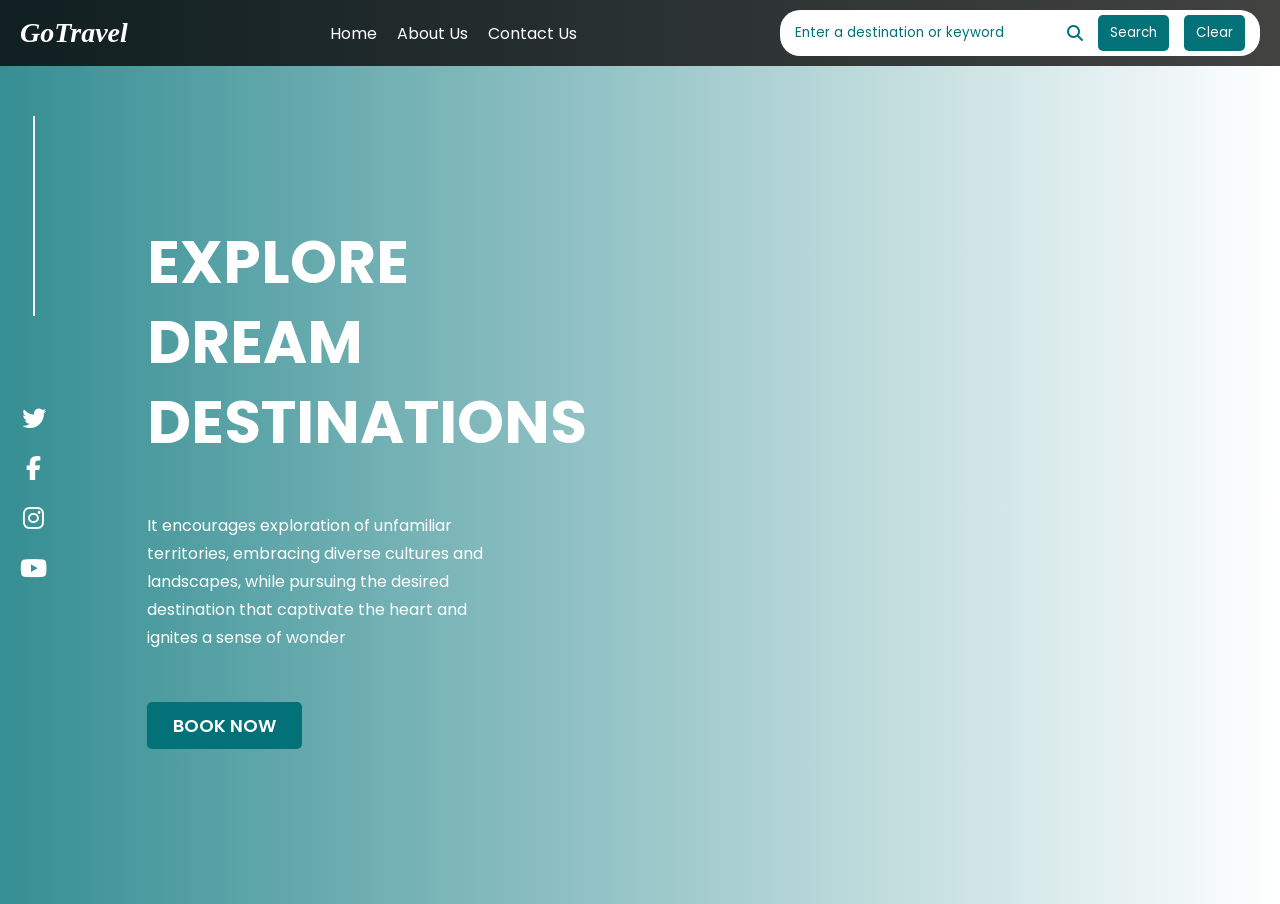
<file: index.html>
<!DOCTYPE html>
<html lang="en">
<head>
    <meta charset="UTF-8">
    <meta name="viewport" content="width=device-width, initial-scale=1.0">
    <link rel="stylesheet" href="./css/travel_recommendation.css">
    <title>Travel Recommendation</title>
    <link rel="stylesheet" href="https://cdnjs.cloudflare.com/ajax/libs/font-awesome/6.7.2/css/all.min.css"/>
</head>
<body>
    <nav class="nav">
        <!-- Logo section -->
        <h2 class="nav_logo">GoTravel</h2>

        <!-- Menu section -->
        <ul class="nav_links">
            <li><a href="index.html">Home</a></li>
            <li><a href="about_us.html">About Us</a></li>
            <li><a href="contact_us.html">Contact Us</a></li>
        </ul>

        <!-- Search bar -->
        <form class="nav_search_bar" id="search">
            <input type="text" id="place" name="place" placeholder="Enter a destination or keyword" class="nav_search">
            <i class="fa-solid fa-magnifying-glass"></i>
            <button class="nav_search-buttons" type="submit">Search</button>
            <button class="nav_search-buttons" type="submit">Clear</button>
        </form>
    </nav>

    <section class="hero">
        <div class="hero_social">
            <div class="hero_vertical_line"></div>

            <ul class="hero_social-links">
                <li class="hero_social-icon"><i class="fa-brands fa-twitter fa-xl"></i></li>
                <li class="hero_social-icon"><i class="fa-brands fa-facebook-f fa-xl"></i></li>
                <li class="hero_social-icon"><i class="fa-brands fa-instagram fa-xl"></i></li>
                <li class="hero_social-icon"><i class="fa-brands fa-youtube fa-xl"></i></li>
            </ul>
        </div>
        
        <div class="hero_content">
            <h1 class="hero_content-title">EXPLORE </br> DREAM DESTINATIONS</h1>

            <p class="hero_content-description">It encourages exploration of unfamiliar territories, 
                embracing diverse cultures and landscapes, 
                while pursuing the desired destination that captivate the heart
                and ignites a sense of wonder
            </p>

            <button class="hero_content-button">BOOK NOW</button>
        </div>

        <div class="place_results none" id="results">

        </div>
    </section>

    <script src="./travel_recommendation.js"></script>
</body>
</html>
</file>
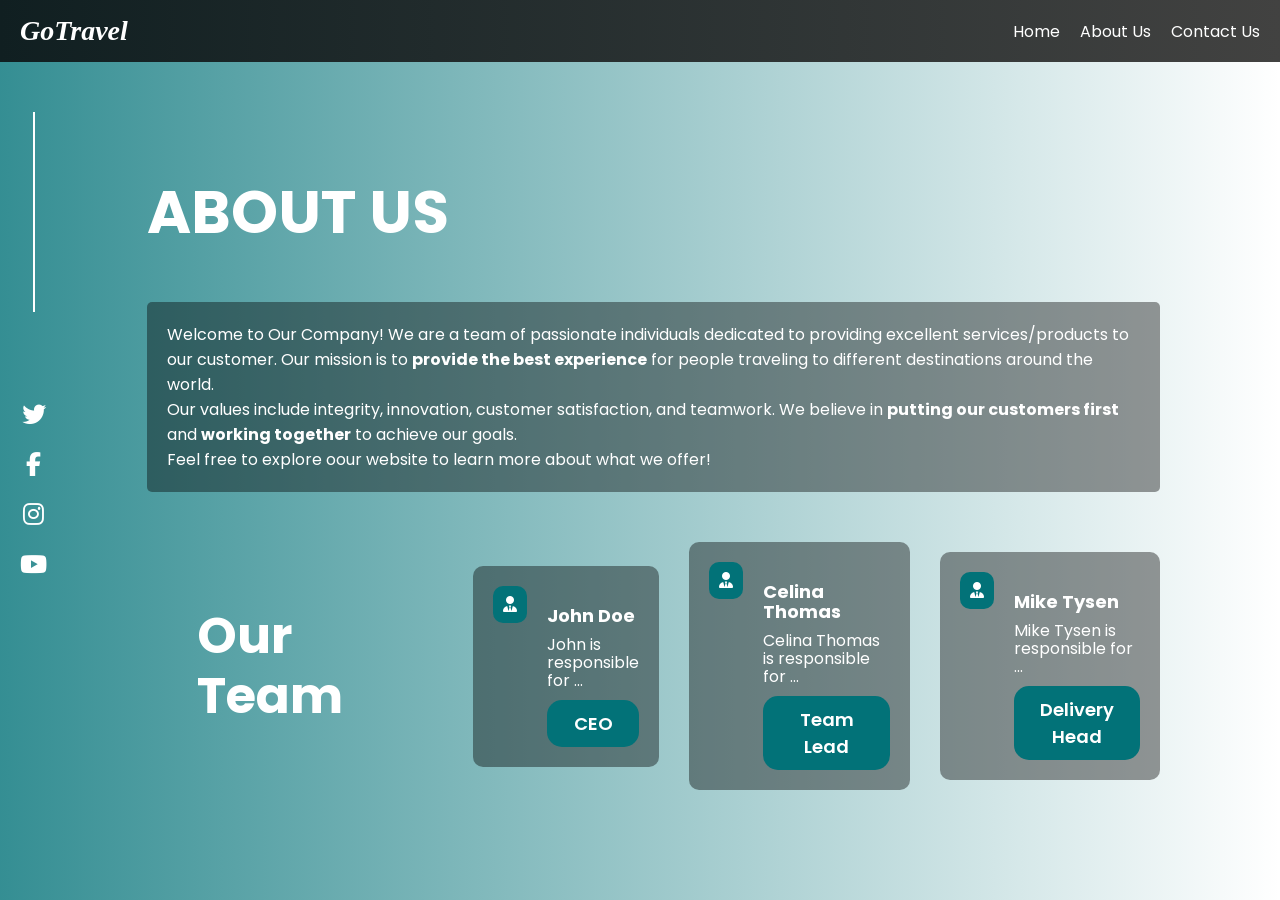
<file: about_us.html>
<!DOCTYPE html>
<html lang="en">
<head>
    <meta charset="UTF-8">
    <meta name="viewport" content="width=device-width, initial-scale=1.0">
    <link rel="stylesheet" href="./css/travel_recommendation.css">
    <link rel="stylesheet" href="https://cdnjs.cloudflare.com/ajax/libs/font-awesome/6.7.2/css/all.min.css"/>
    <title>Travel Recommendation</title>
</head>
<body>
    <nav class="nav">
        <!-- Logo section -->
        <h2 class="nav_logo">GoTravel</h2>

        <!-- Menu section -->
        <ul class="nav_links">
            <li><a href="index.html">Home</a></li>
            <li><a href="about_us.html">About Us</a></li>
            <li><a href="contact_us.html">Contact Us</a></li>
        </ul>

        <!-- Search bar -->
         <div class="nav_search_bar none">
             <input type="text" placeholder="Enter a destination or keyword" class="nav_search">
             <i class="fa-solid fa-magnifying-glass"></i>
              <button class="nav_search-buttons">Search</button>
             <button class="nav_search-buttons">Clear</button>
         </div>
    </nav>

    <section class="about">
        <div class="about_social">
            <div class="about_vertical_line"></div>

            <ul class="about_social-links">
                <li class="about_social-icon"><i class="fa-brands fa-twitter fa-xl"></i></li>
                <li class="about_social-icon"><i class="fa-brands fa-facebook-f fa-xl"></i></li>
                <li class="about_social-icon"><i class="fa-brands fa-instagram fa-xl"></i></li>
                <li class="about_social-icon"><i class="fa-brands fa-youtube fa-xl"></i></li>
            </ul>
        </div>
        
        <div class="about_content">
            <h1 class="about_content-title">ABOUT US</h1>

            <p class="about_content-description">Welcome to Our Company! We are a team of passionate individuals dedicated to providing excellent services/products
                to our customer. Our mission is to <b>provide the best experience</b> 
                for people traveling to different destinations around the world.
                </br>
                Our values include integrity, innovation, customer satisfaction, and teamwork. We believe in <b>putting our customers first</b>
                and <b>working together</b> to achieve our goals. </br>
                Feel free to explore oour website to learn more about what we offer!
            </p>

            <div class="about_team">
                <h2>Our</br> Team</h2>

                    <!-- Member 1 -->
                     <div class="about_team-member">
                         <div class="about_team-member-avatar">
                            <i class="fa-solid fa-user-tie"></i>
                         </div>
    
                         <div class="about_team-member-info">
                            <h5>John Doe</h5>
                            <p>John is responsible for ...</p>
                            <button class="about_team-member-button">CEO</button>
                         </div>
                     </div>

                     <!-- Member 2 -->
                     <div class="about_team-member">
                         <div class="about_team-member-avatar">
                            <i class="fa-solid fa-user-tie"></i>
                         </div>
    
                         <div class="about_team-member-info">
                            <h5>Celina Thomas</h5>
                            <p>Celina Thomas is responsible for ...</p>
                            <button class="about_team-member-button">Team Lead</button>
                         </div>
                     </div>

                     <!-- Member 3 -->
                     <div class="about_team-member">
                         <div class="about_team-member-avatar">
                            <i class="fa-solid fa-user-tie"></i>
                         </div>
    
                         <div class="about_team-member-info">
                            <h5>Mike Tysen</h5>
                            <p>Mike Tysen is responsible for ...</p>
                            <button class="about_team-member-button">Delivery Head</button>
                         </div>
                     </div>
                
            </div>
        </div>
    </section>
</body>
</html>
</file>
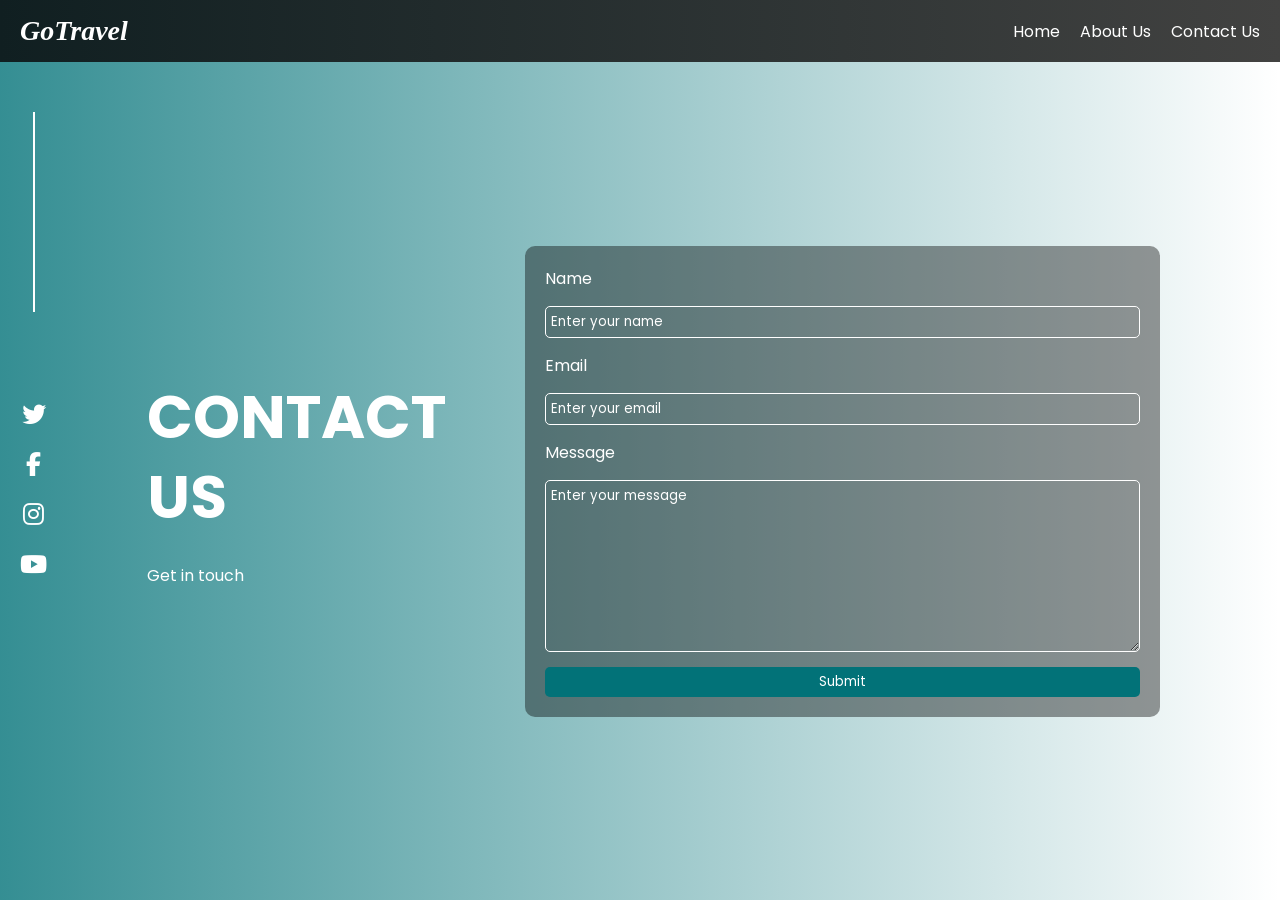
<file: contact_us.html>
<!DOCTYPE html>
<html lang="en">
<head>
    <meta charset="UTF-8">
    <meta name="viewport" content="width=device-width, initial-scale=1.0">
    <link rel="stylesheet" href="./css/travel_recommendation.css">
    <link rel="stylesheet" href="https://cdnjs.cloudflare.com/ajax/libs/font-awesome/6.7.2/css/all.min.css"/>
    <title>Travel Recommendation</title>
</head>
<body>
    <nav class="nav">
        <!-- Logo section -->
        <h2 class="nav_logo">GoTravel</h2>

        <!-- Menu section -->
        <ul class="nav_links">
            <li><a href="index.html">Home</a></li>
            <li><a href="about_us.html">About Us</a></li>
            <li><a href="./contact_us.html">Contact Us</a></li>
        </ul>

        <!-- Search bar -->
        <form class="nav_search_bar none" id="search">
           <input type="text" placeholder="Enter a destination or keyword" class="nav_search">
           <i class="fa-solid fa-magnifying-glass"></i>
           <button class="nav_search-buttons" type="submit">Search</button>
           <button class="nav_search-buttons">Clear</button>
        </form>
    </nav>

    <section class="contact">
        <div class="contact_social">
            <div class="contact_vertical_line"></div>

            <ul class="contact_social-links">
                <li class="contact_social-icon"><i class="fa-brands fa-twitter fa-xl"></i></li>
                <li class="contact_social-icon"><i class="fa-brands fa-facebook-f fa-xl"></i></li>
                <li class="contact_social-icon"><i class="fa-brands fa-instagram fa-xl"></i></li>
                <li class="contact_social-icon"><i class="fa-brands fa-youtube fa-xl"></i></li>
            </ul>
        </div>
        
        <div class="contact_content">
            <div >
                <h1 class="contact_content-title">CONTACT US</h1>
                <p>Get in touch</p>
            </div>

            <form class="contact_form">
                <label for="name">Name</label>
                <input id="name" name="name" type="text" placeholder="Enter your name">

                <label for="email">Email</label>
                <input id="email" name="email" type="email" placeholder="Enter your email">

                <label for="message">Message</label>
                <textarea id="message" name="message" rows="8" cols="50" placeholder="Enter your message"></textarea>

                <button type="submit" class="contact_form-submit">Submit</button>
            </form>

            
        </div>
    </section>
</body>
</html>
</file>
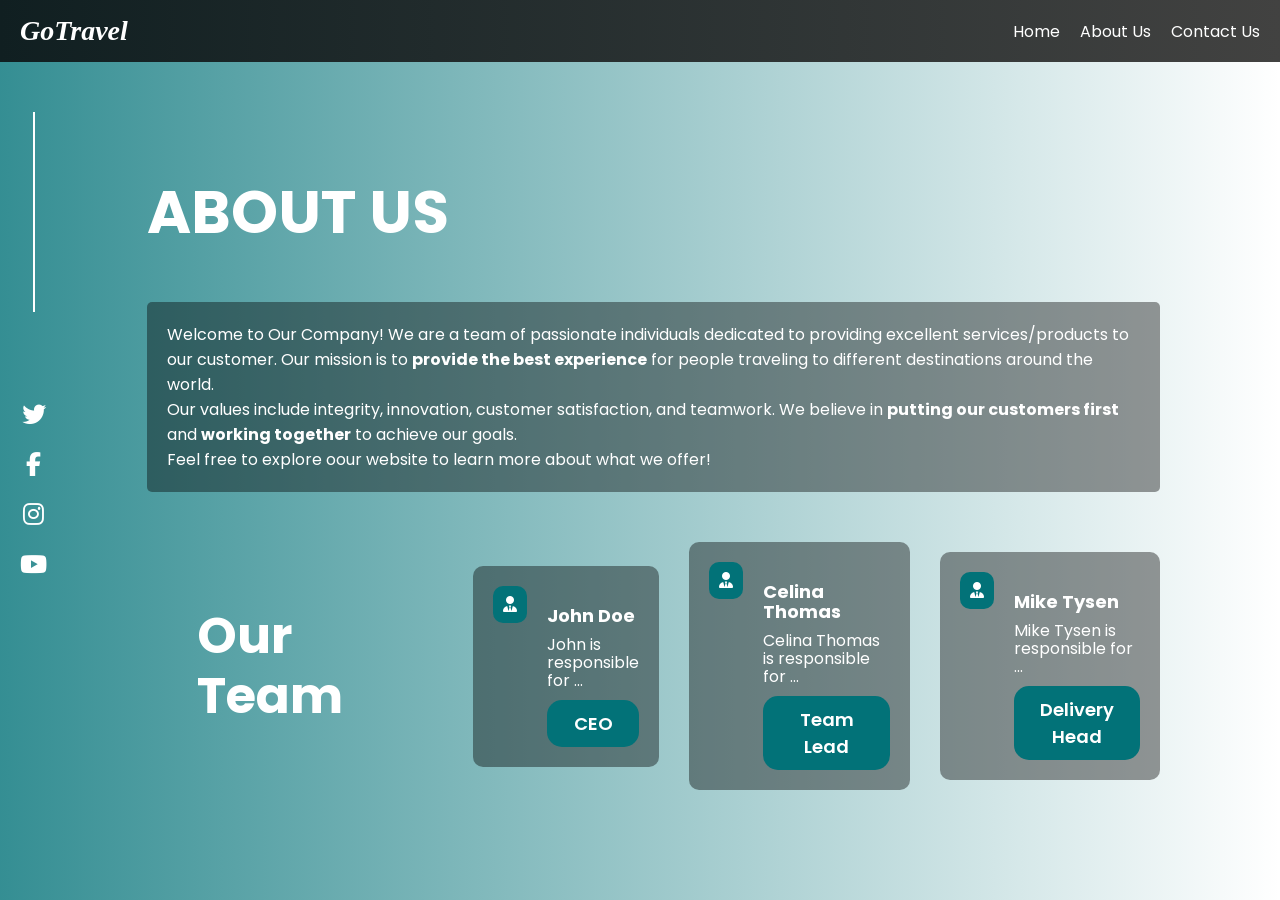
<file: travelRecommendation/about_us.html>
<!DOCTYPE html>
<html lang="en">
<head>
    <meta charset="UTF-8">
    <meta name="viewport" content="width=device-width, initial-scale=1.0">
    <link rel="stylesheet" href="./css/travel_recommendation.css">
    <link rel="stylesheet" href="https://cdnjs.cloudflare.com/ajax/libs/font-awesome/6.7.2/css/all.min.css"/>
    <title>Travel Recommendation</title>
</head>
<body>
    <nav class="nav">
        <!-- Logo section -->
        <h2 class="nav_logo">GoTravel</h2>

        <!-- Menu section -->
        <ul class="nav_links">
            <li><a href="./travel_recommendation.html">Home</a></li>
            <li><a href="about_us.html">About Us</a></li>
            <li><a href="contact_us.html">Contact Us</a></li>
        </ul>

        <!-- Search bar -->
         <div class="nav_search_bar none">
             <input type="text" placeholder="Enter a destination or keyword" class="nav_search">
             <i class="fa-solid fa-magnifying-glass"></i>
              <button class="nav_search-buttons">Search</button>
             <button class="nav_search-buttons">Clear</button>
         </div>
    </nav>

    <section class="about">
        <div class="about_social">
            <div class="about_vertical_line"></div>

            <ul class="about_social-links">
                <li class="about_social-icon"><i class="fa-brands fa-twitter fa-xl"></i></li>
                <li class="about_social-icon"><i class="fa-brands fa-facebook-f fa-xl"></i></li>
                <li class="about_social-icon"><i class="fa-brands fa-instagram fa-xl"></i></li>
                <li class="about_social-icon"><i class="fa-brands fa-youtube fa-xl"></i></li>
            </ul>
        </div>
        
        <div class="about_content">
            <h1 class="about_content-title">ABOUT US</h1>

            <p class="about_content-description">Welcome to Our Company! We are a team of passionate individuals dedicated to providing excellent services/products
                to our customer. Our mission is to <b>provide the best experience</b> 
                for people traveling to different destinations around the world.
                </br>
                Our values include integrity, innovation, customer satisfaction, and teamwork. We believe in <b>putting our customers first</b>
                and <b>working together</b> to achieve our goals. </br>
                Feel free to explore oour website to learn more about what we offer!
            </p>

            <div class="about_team">
                <h2>Our</br> Team</h2>

                    <!-- Member 1 -->
                     <div class="about_team-member">
                         <div class="about_team-member-avatar">
                            <i class="fa-solid fa-user-tie"></i>
                         </div>
    
                         <div class="about_team-member-info">
                            <h5>John Doe</h5>
                            <p>John is responsible for ...</p>
                            <button class="about_team-member-button">CEO</button>
                         </div>
                     </div>

                     <!-- Member 2 -->
                     <div class="about_team-member">
                         <div class="about_team-member-avatar">
                            <i class="fa-solid fa-user-tie"></i>
                         </div>
    
                         <div class="about_team-member-info">
                            <h5>Celina Thomas</h5>
                            <p>Celina Thomas is responsible for ...</p>
                            <button class="about_team-member-button">Team Lead</button>
                         </div>
                     </div>

                     <!-- Member 3 -->
                     <div class="about_team-member">
                         <div class="about_team-member-avatar">
                            <i class="fa-solid fa-user-tie"></i>
                         </div>
    
                         <div class="about_team-member-info">
                            <h5>Mike Tysen</h5>
                            <p>Mike Tysen is responsible for ...</p>
                            <button class="about_team-member-button">Delivery Head</button>
                         </div>
                     </div>
                
            </div>
        </div>
    </section>
</body>
</html>
</file>
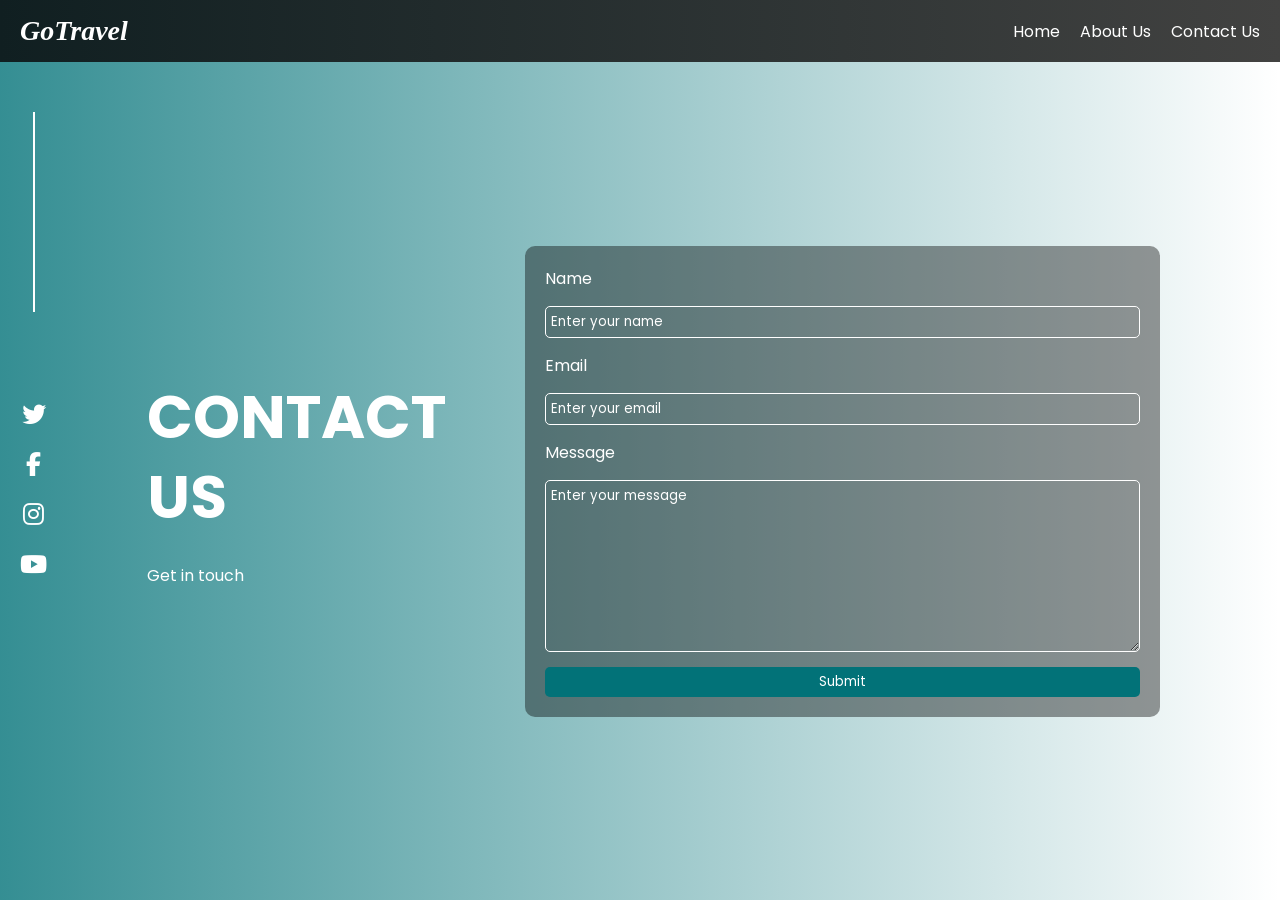
<file: travelRecommendation/contact_us.html>
<!DOCTYPE html>
<html lang="en">
<head>
    <meta charset="UTF-8">
    <meta name="viewport" content="width=device-width, initial-scale=1.0">
    <link rel="stylesheet" href="./css/travel_recommendation.css">
    <link rel="stylesheet" href="https://cdnjs.cloudflare.com/ajax/libs/font-awesome/6.7.2/css/all.min.css"/>
    <title>Travel Recommendation</title>
</head>
<body>
    <nav class="nav">
        <!-- Logo section -->
        <h2 class="nav_logo">GoTravel</h2>

        <!-- Menu section -->
        <ul class="nav_links">
            <li><a href="./travel_recommendation.html">Home</a></li>
            <li><a href="about_us.html">About Us</a></li>
            <li><a href="./contact_us.html">Contact Us</a></li>
        </ul>

        <!-- Search bar -->
        <form class="nav_search_bar none" id="search">
           <input type="text" placeholder="Enter a destination or keyword" class="nav_search">
           <i class="fa-solid fa-magnifying-glass"></i>
           <button class="nav_search-buttons" type="submit">Search</button>
           <button class="nav_search-buttons">Clear</button>
        </form>
    </nav>

    <section class="contact">
        <div class="contact_social">
            <div class="contact_vertical_line"></div>

            <ul class="contact_social-links">
                <li class="contact_social-icon"><i class="fa-brands fa-twitter fa-xl"></i></li>
                <li class="contact_social-icon"><i class="fa-brands fa-facebook-f fa-xl"></i></li>
                <li class="contact_social-icon"><i class="fa-brands fa-instagram fa-xl"></i></li>
                <li class="contact_social-icon"><i class="fa-brands fa-youtube fa-xl"></i></li>
            </ul>
        </div>
        
        <div class="contact_content">
            <div >
                <h1 class="contact_content-title">CONTACT US</h1>
                <p>Get in touch</p>
            </div>

            <form class="contact_form">
                <label for="name">Name</label>
                <input id="name" name="name" type="text" placeholder="Enter your name">

                <label for="email">Email</label>
                <input id="email" name="email" type="email" placeholder="Enter your email">

                <label for="message">Message</label>
                <textarea id="message" name="message" rows="8" cols="50" placeholder="Enter your message"></textarea>

                <button type="submit" class="contact_form-submit">Submit</button>
            </form>

            
        </div>
    </section>
</body>
</html>
</file>
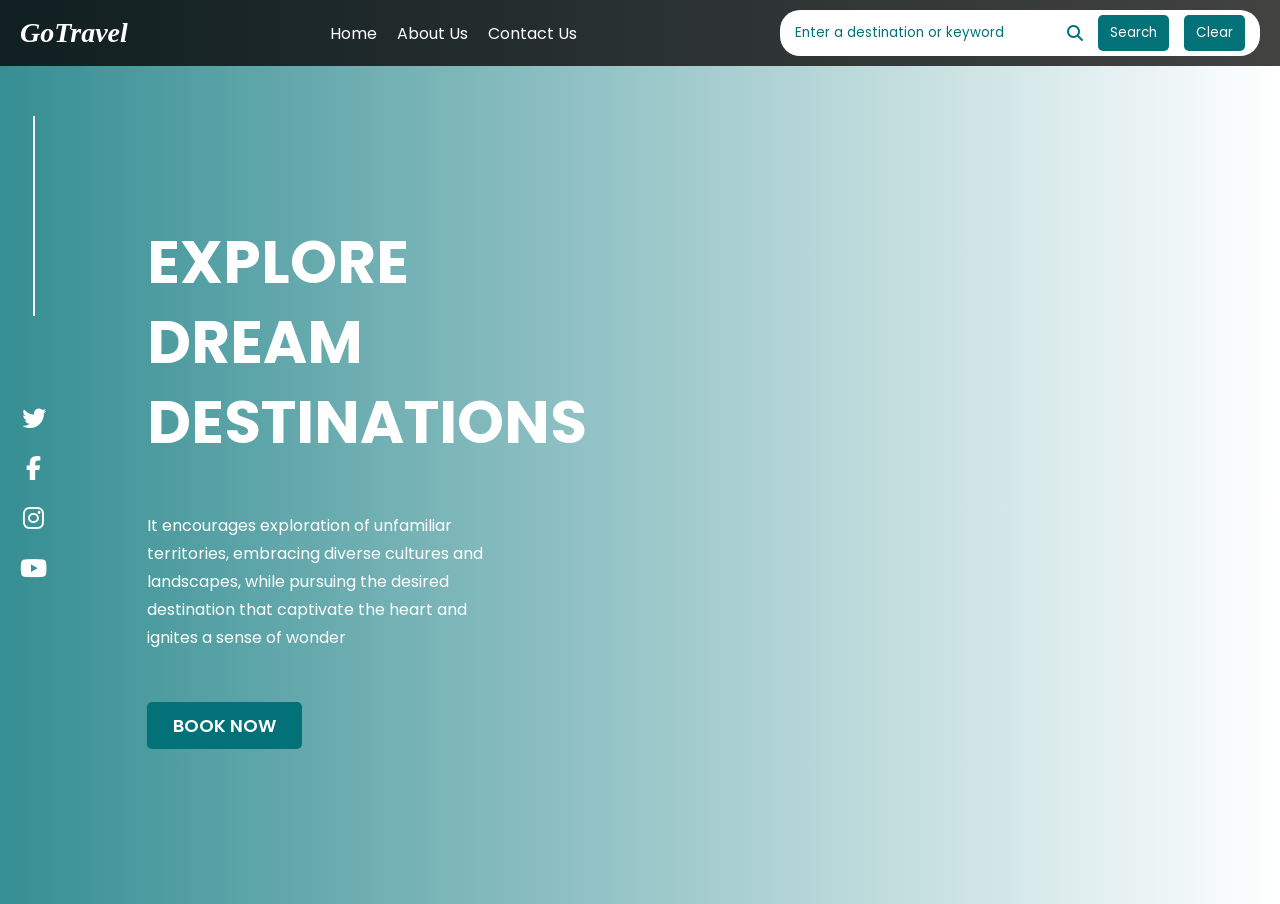
<file: travelRecommendation/travel_recommendation.html>
<!DOCTYPE html>
<html lang="en">
<head>
    <meta charset="UTF-8">
    <meta name="viewport" content="width=device-width, initial-scale=1.0">
    <link rel="stylesheet" href="./css/travel_recommendation.css">
    <title>Travel Recommendation</title>
    <link rel="stylesheet" href="https://cdnjs.cloudflare.com/ajax/libs/font-awesome/6.7.2/css/all.min.css"/>
</head>
<body>
    <nav class="nav">
        <!-- Logo section -->
        <h2 class="nav_logo">GoTravel</h2>

        <!-- Menu section -->
        <ul class="nav_links">
            <li><a href="./travel_recommendation.html">Home</a></li>
            <li><a href="about_us.html">About Us</a></li>
            <li><a href="contact_us.html">Contact Us</a></li>
        </ul>

        <!-- Search bar -->
        <form class="nav_search_bar" id="search">
            <input type="text" id="place" name="place" placeholder="Enter a destination or keyword" class="nav_search">
            <i class="fa-solid fa-magnifying-glass"></i>
            <button class="nav_search-buttons" type="submit">Search</button>
            <button class="nav_search-buttons" type="submit">Clear</button>
        </form>
    </nav>

    <section class="hero">
        <div class="hero_social">
            <div class="hero_vertical_line"></div>

            <ul class="hero_social-links">
                <li class="hero_social-icon"><i class="fa-brands fa-twitter fa-xl"></i></li>
                <li class="hero_social-icon"><i class="fa-brands fa-facebook-f fa-xl"></i></li>
                <li class="hero_social-icon"><i class="fa-brands fa-instagram fa-xl"></i></li>
                <li class="hero_social-icon"><i class="fa-brands fa-youtube fa-xl"></i></li>
            </ul>
        </div>
        
        <div class="hero_content">
            <h1 class="hero_content-title">EXPLORE </br> DREAM DESTINATIONS</h1>

            <p class="hero_content-description">It encourages exploration of unfamiliar territories, 
                embracing diverse cultures and landscapes, 
                while pursuing the desired destination that captivate the heart
                and ignites a sense of wonder
            </p>

            <button class="hero_content-button">BOOK NOW</button>
        </div>

        <div class="place_results none" id="results">

        </div>
    </section>

    <script src="./travel_recommendation.js"></script>
</body>
</html>
</file>
<file: css/travel_recommendation.css>
@import url("https://fonts.googleapis.com/css2?family=Poppins:wght@400;500;600;700;800;900&display=swap");
@import url("https://fonts.googleapis.com/css2?family=Permanent+Marker&family=Poppins:ital,wght@0,100;0,200;0,300;0,400;0,500;0,600;0,700;0,800;0,900;1,100;1,200;1,300;1,400;1,500;1,600;1,700;1,800;1,900&family=Roboto+Slab:wght@100..900&family=Roboto:ital,wght@0,100;0,300;0,400;0,500;0,700;0,900;1,100;1,300;1,400;1,500;1,700;1,900&display=swap");

@import url("section/hero.css");
@import url("section/about-us.css");
@import url("section/contact-us.css");

* {
  margin: 0;
  padding: 0;
  box-sizing: border-box;
  font-family: var(--poppin);
}

:root {
  --poppin-italic: "Permanent Marker", cursive;
  --poppin: "Poppins", sans-serif;

  --primary-color: rgb(2, 114, 120);
  --secondary-color: #121212;

  --black-200: #020202;
  --black-300: #333333;
  --black-400: #1f1e31;
  --black-500: #555555;
  --gray-100: #888888;

  --color-white: #fff;
  --color-creamson: #fff0de;
}

li {
  list-style: none;
}

h1 {
  font-weight: bold;
  font-size: 60px;
  line-height: 80px;
}

h2 {
  font-weight: bold;
  font-size: 28px;
  line-height: 30px;
}

h3 {
  font-weight: bold;
  font-size: 24px;
  line-height: 26px;
}

h4 {
  font-weight: bold;
  font-size: 20px;
  line-height: 23px;
}

h5 {
  font-weight: bold;
  font-size: 18px;
  line-height: 20px;
}

p {
  font-size: 16px;
  line-height: 18px;
}

.none {
  display: none !important;
}

.nav {
  display: flex;
  flex: 1;
  justify-content: space-between;
  align-items: center;
  background-image: linear-gradient(to right, #101f21, #424241);
  background-color: rgba(0, 0, 0, 0.8);
  color: white;
  padding: 10px 20px;
  min-height: 62px;
}

.nav_logo {
  font-style: italic;
  font-family: var(--poppin-italic);
}

.nav_links {
  display: flex;
  gap: 20px;
}

.nav_links li {
  list-style: none;
}

.nav_links li > a {
  color: white;
  text-decoration: none;
}

.nav_links a:hover {
  color: var(--primary-color);
}

.nav_search_bar {
  display: flex;
  align-items: center;
  background-color: white;
  padding: 5px 15px;
  border-radius: 20px;
  gap: 15px;
}

.nav_search_bar i {
  color: var(--primary-color);
}

.nav_search {
  border: none;
  min-width: 200px;
  color: var(--primary-color);
}

.nav_search_bar > input:focus-visible {
  border: none;
  outline: 0;
}

.nav_search_bar > input::placeholder {
  color: var(--primary-color);
}

.nav_search-buttons {
  padding: 8px 12px;
  background-color: var(--primary-color);
  color: white;
  border-radius: 5px;
  outline: none;
  border: none;
}
</file>
<file: travelRecommendation/css/travel_recommendation.css>
@import url("https://fonts.googleapis.com/css2?family=Poppins:wght@400;500;600;700;800;900&display=swap");
@import url("https://fonts.googleapis.com/css2?family=Permanent+Marker&family=Poppins:ital,wght@0,100;0,200;0,300;0,400;0,500;0,600;0,700;0,800;0,900;1,100;1,200;1,300;1,400;1,500;1,600;1,700;1,800;1,900&family=Roboto+Slab:wght@100..900&family=Roboto:ital,wght@0,100;0,300;0,400;0,500;0,700;0,900;1,100;1,300;1,400;1,500;1,700;1,900&display=swap");

@import url("section/hero.css");
@import url("section/about-us.css");
@import url("section/contact-us.css");

* {
  margin: 0;
  padding: 0;
  box-sizing: border-box;
  font-family: var(--poppin);
}

:root {
  --poppin-italic: "Permanent Marker", cursive;
  --poppin: "Poppins", sans-serif;

  --primary-color: rgb(2, 114, 120);
  --secondary-color: #121212;

  --black-200: #020202;
  --black-300: #333333;
  --black-400: #1f1e31;
  --black-500: #555555;
  --gray-100: #888888;

  --color-white: #fff;
  --color-creamson: #fff0de;
}

li {
  list-style: none;
}

h1 {
  font-weight: bold;
  font-size: 60px;
  line-height: 80px;
}

h2 {
  font-weight: bold;
  font-size: 28px;
  line-height: 30px;
}

h3 {
  font-weight: bold;
  font-size: 24px;
  line-height: 26px;
}

h4 {
  font-weight: bold;
  font-size: 20px;
  line-height: 23px;
}

h5 {
  font-weight: bold;
  font-size: 18px;
  line-height: 20px;
}

p {
  font-size: 16px;
  line-height: 18px;
}

.none {
  display: none !important;
}

.nav {
  display: flex;
  flex: 1;
  justify-content: space-between;
  align-items: center;
  background-image: linear-gradient(to right, #101f21, #424241);
  background-color: rgba(0, 0, 0, 0.8);
  color: white;
  padding: 10px 20px;
  min-height: 62px;
}

.nav_logo {
  font-style: italic;
  font-family: var(--poppin-italic);
}

.nav_links {
  display: flex;
  gap: 20px;
}

.nav_links li {
  list-style: none;
}

.nav_links li > a {
  color: white;
  text-decoration: none;
}

.nav_links a:hover {
  color: var(--primary-color);
}

.nav_search_bar {
  display: flex;
  align-items: center;
  background-color: white;
  padding: 5px 15px;
  border-radius: 20px;
  gap: 15px;
}

.nav_search_bar i {
  color: var(--primary-color);
}

.nav_search {
  border: none;
  min-width: 200px;
  color: var(--primary-color);
}

.nav_search_bar > input:focus-visible {
  border: none;
  outline: 0;
}

.nav_search_bar > input::placeholder {
  color: var(--primary-color);
}

.nav_search-buttons {
  padding: 8px 12px;
  background-color: var(--primary-color);
  color: white;
  border-radius: 5px;
  outline: none;
  border: none;
}
</file>
